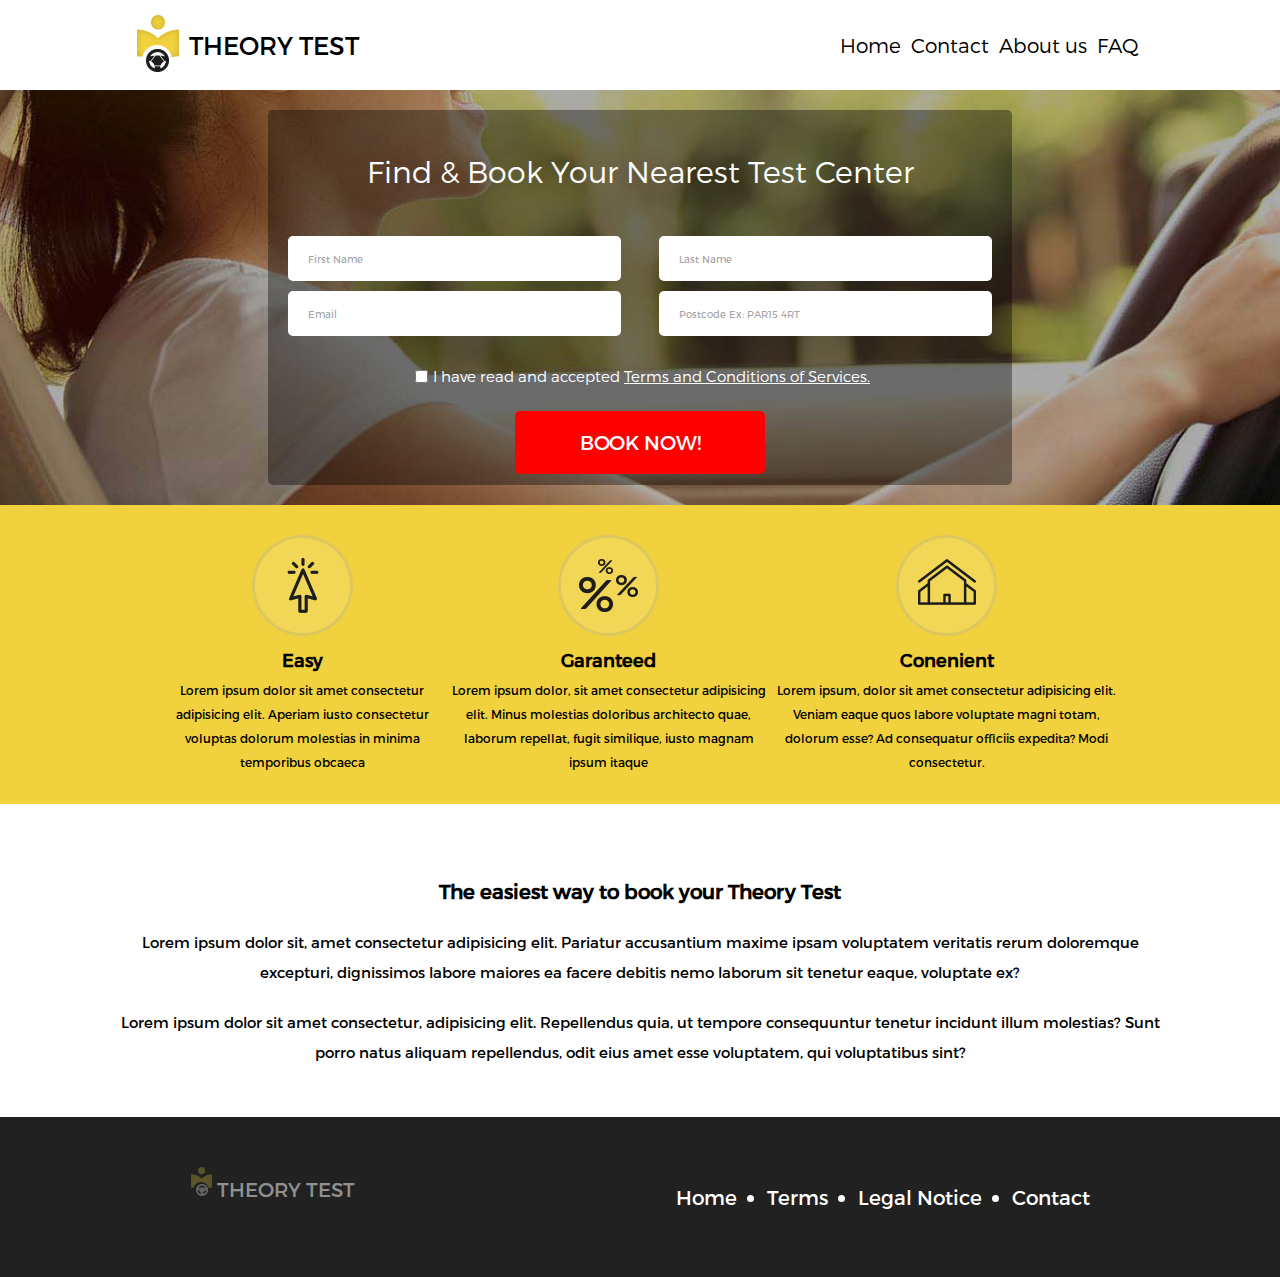
<file: index.html>
<!DOCTYPE html>
<html lang="fr">
<head>
    <meta charset="UTF-8">
    <meta name="description" content="">
    <meta name="viewport" content="width=device-width, initial-scale=1.0">
    <title>Theory Test</title>

    <!--Normalize & Style .CSS-->
    <link rel="stylesheet" href="css/normalize.css">
    <link rel="stylesheet" href="css/style.css">

</head>

<body>

    <header>

        <div class="container">

            <a href="#">

                <img src="img/logo.png" alt="logo theory test"/>
                <span>theory test</span>

            </a>

            <nav>

                <a href="#">Home</a>
                <a href="contact.html">Contact</a>
                <a href="about.html">About us</a>
                <a href="#">FAQ</a>

            </nav>

        </div>

    </header>

    <main>

        <section id="booking-section">

            <div class="container">

                <form action="post" id="booking-form" name="booking-form">

                    <legend>Find & Book Your Nearest Test Center</legend>

                    <div class="input-flex">

                        <input type="text" name="first-name" placeholder="First Name" required>
                        <input type="text" name="last-name" placeholder="Last Name" required>
                        <input type="email" name="e-mail" placeholder="Email" required>
                        <input type="text" name="postcode" placeholder="Postcode Ex: PAR15 4RT">    
                    
                    </div>

                    <div class="checkbox-container">

                        <input type="checkbox" name="accept" id="accept-term" required>

                        <p> 
                            I have read and accepted
                            <a href="#">Terms and Conditions of Services.</a>
                        </p>

                    </div>

                    <button type="submit">book now!</button>
                    

                </form>
            
            </div>    

        </section><!--End of booking form-->

        <section id="guaranteed">

            <div class="container">

                <article>

                    <img src="img/picto1.png" alt="easy">
                    <h2>Easy</h2>
                    <p>Lorem ipsum dolor sit amet consectetur adipisicing elit. Aperiam iusto consectetur voluptas dolorum molestias in minima temporibus obcaeca</p>

                </article>

                <article>

                    <img src="img/picto2.png" alt="garanteed">
                    <h2>Garanteed</h2>        
                    <p>Lorem ipsum dolor, sit amet consectetur adipisicing elit. Minus molestias doloribus architecto quae, laborum repellat, fugit similique, iusto magnam ipsum itaque</p>

                </article>

                <article>

                    <img src="img/picto3.png" alt="convenient">
                    <h2>Conenient</h2>
                    <p>Lorem ipsum, dolor sit amet consectetur adipisicing elit. Veniam eaque quos labore voluptate magni totam, dolorum esse? Ad consequatur officiis expedita? Modi consectetur.</p>

                </article>

            </div>

        </section><!--End of garanteed section-->

        <section id="easiest">

            <div class="container">

                <h2>The easiest way to book your Theory Test</h2>

                <p>Lorem ipsum dolor sit, amet consectetur adipisicing elit. Pariatur accusantium maxime ipsam voluptatem veritatis rerum doloremque excepturi, dignissimos labore maiores ea facere debitis nemo laborum sit tenetur eaque, voluptate ex?</p>
                <br>
                <p>Lorem ipsum dolor sit amet consectetur, adipisicing elit. Repellendus quia, ut tempore consequuntur tenetur incidunt illum molestias? Sunt porro natus aliquam repellendus, odit eius amet esse voluptatem, qui voluptatibus sint?</p>

            </div>

        </section><!-- End of easiest section-->

    </main>

    <footer>

        <div class="container">

            <a href="#">

                <img src="img/logo-footer.png" alt="logo theory test">
                <span>theory test</span>

            </a>

            <nav>

                <ul>

                        <a href="#">Home</a>
                    <li><a href="#">Terms</a></li>
                    <li><a href="#">Legal Notice</a></li>
                    <li><a href="contact.html">Contact</a></li>
                    
                </ul>

            </nav>

        </div>

    </footer>

</body>
</html>
</file>
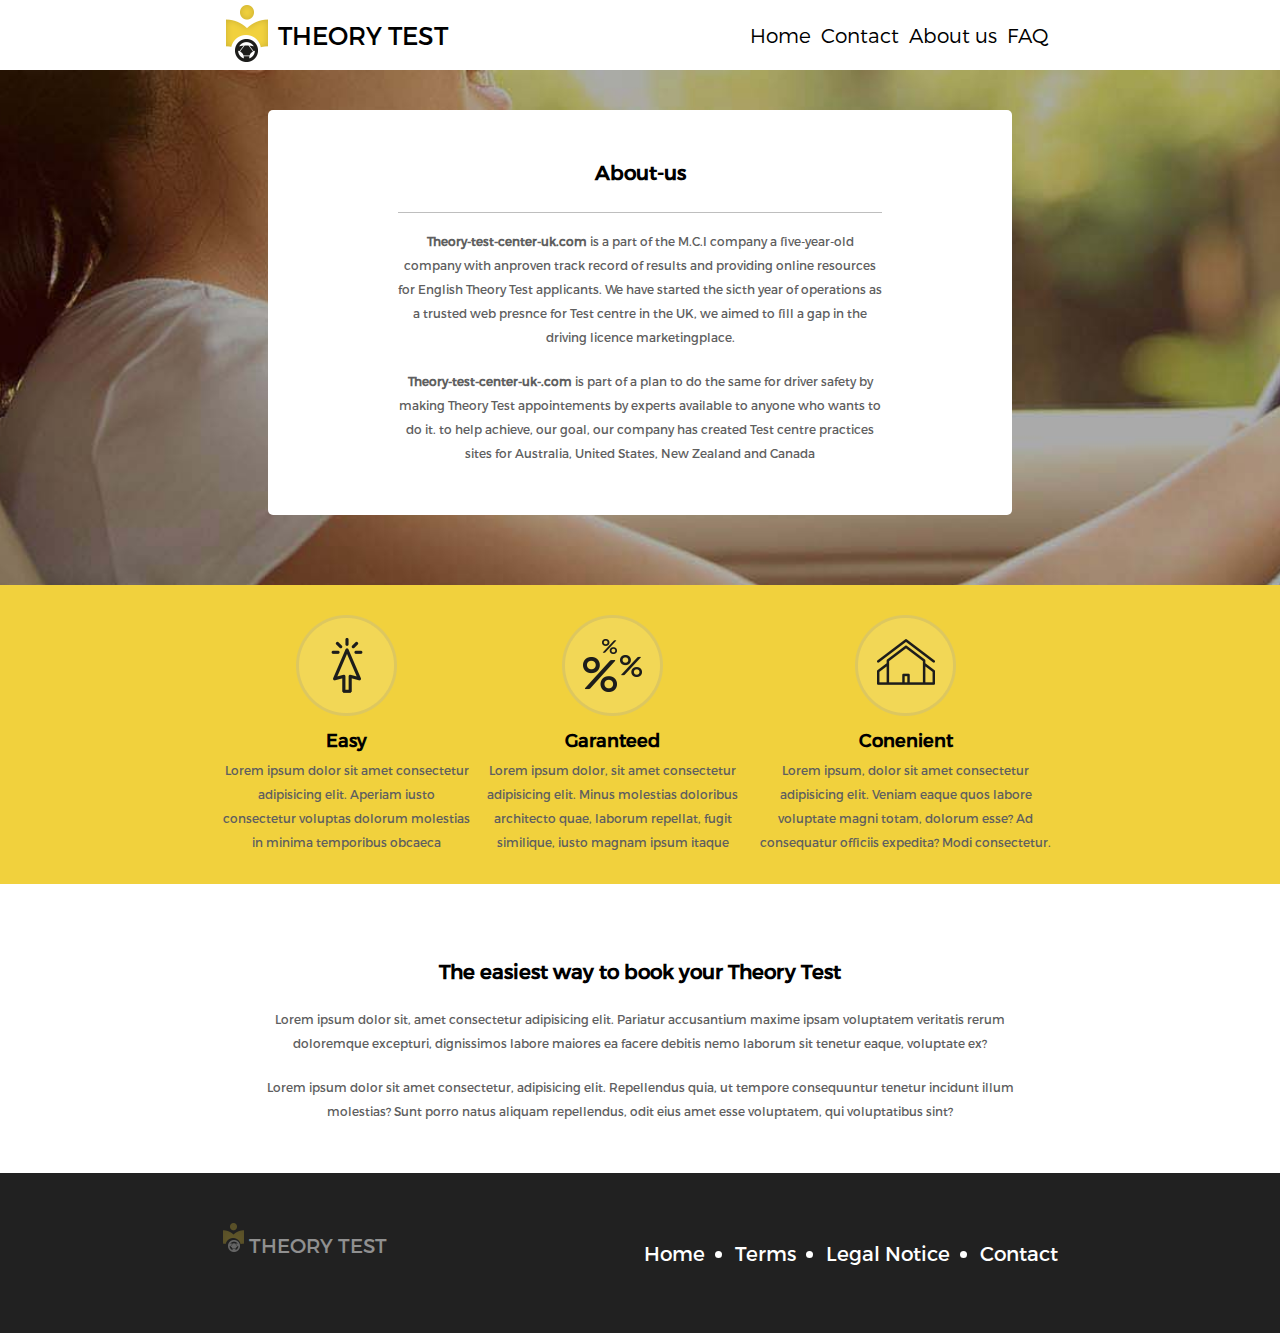
<file: about.html>
<!DOCTYPE html>
<html lang="fr">

<head>
    <meta charset="UTF-8">
    <meta name="description" content="">
    <meta name="viewport" content="width=device-width, initial-scale=1.0">
    <title>Theory Test - About-us</title>

    <!--Normalize & Style .CSS-->
    <link rel="stylesheet" href="css/normalize.css">
    <link rel="stylesheet" href="css/about.css">

</head>

<body>

    <header>

        <div class="container">

            <a href="#">

                <img src="img/logo.png" alt="logo theory test" />
                <span>theory test</span>

            </a>

            <nav>

                <a href="index.html">Home</a>
                <a href="contact.html">Contact</a>
                <a href="about.html">About us</a>
                <a href="#">FAQ</a>

            </nav>

        </div>

    </header>

    <main>

        <section id="about-section">

            <div class="container">

                <article id="about-us">

                    <h2>About-us</h2>

                    <p><b>Theory-test-center-uk.com</b> is a part of the M.C.I company a five-year-old company with anproven track record of results and providing online resources for English Theory Test applicants. We have started the sicth year of operations
                        as a trusted web presnce for Test centre in the UK, we aimed to fill a gap in the driving licence marketingplace.</p>
                    <br>
                    <p><b>Theory-test-center-uk-.com</b> is part of a plan to do the same for driver safety by making Theory Test appointements by experts available to anyone who wants to do it. to help achieve, our goal, our company has created Test centre
                        practices sites for Australia, United States, New Zealand and Canada</p>

                </article>

            </div>

        </section>
        <!--End of booking form-->

        <section id="guaranteed">

            <div class="container">

                <article>

                    <img src="img/picto1.png" alt="easy">
                    <h2>Easy</h2>
                    <p>Lorem ipsum dolor sit amet consectetur adipisicing elit. Aperiam iusto consectetur voluptas dolorum molestias in minima temporibus obcaeca</p>

                </article>

                <article>

                    <img src="img/picto2.png" alt="garanteed">
                    <h2>Garanteed</h2>
                    <p>Lorem ipsum dolor, sit amet consectetur adipisicing elit. Minus molestias doloribus architecto quae, laborum repellat, fugit similique, iusto magnam ipsum itaque</p>

                </article>

                <article>

                    <img src="img/picto3.png" alt="convenient">
                    <h2>Conenient</h2>
                    <p>Lorem ipsum, dolor sit amet consectetur adipisicing elit. Veniam eaque quos labore voluptate magni totam, dolorum esse? Ad consequatur officiis expedita? Modi consectetur.</p>

                </article>

            </div>

        </section>
        <!--End of garanteed section-->

        <section id="easiest">

            <div class="container">

                <h2>The easiest way to book your Theory Test</h2>

                <p>Lorem ipsum dolor sit, amet consectetur adipisicing elit. Pariatur accusantium maxime ipsam voluptatem veritatis rerum doloremque excepturi, dignissimos labore maiores ea facere debitis nemo laborum sit tenetur eaque, voluptate ex?</p>
                <br>
                <p>Lorem ipsum dolor sit amet consectetur, adipisicing elit. Repellendus quia, ut tempore consequuntur tenetur incidunt illum molestias? Sunt porro natus aliquam repellendus, odit eius amet esse voluptatem, qui voluptatibus sint?</p>

            </div>

        </section>
        <!-- End of easiest section-->

    </main>

    <footer>

        <div class="container">

            <a href="#">

                <img src="img/logo-footer.png" alt="logo theory test">
                <span>theory test</span>

            </a>

            <nav>

                <ul>

                    <a href="#">Home</a>
                    <li><a href="#">Terms</a></li>
                    <li><a href="#">Legal Notice</a></li>
                    <li><a href="contact.html">Contact</a></li>

                </ul>

            </nav>

        </div>

    </footer>

</body>

</html>
</file>
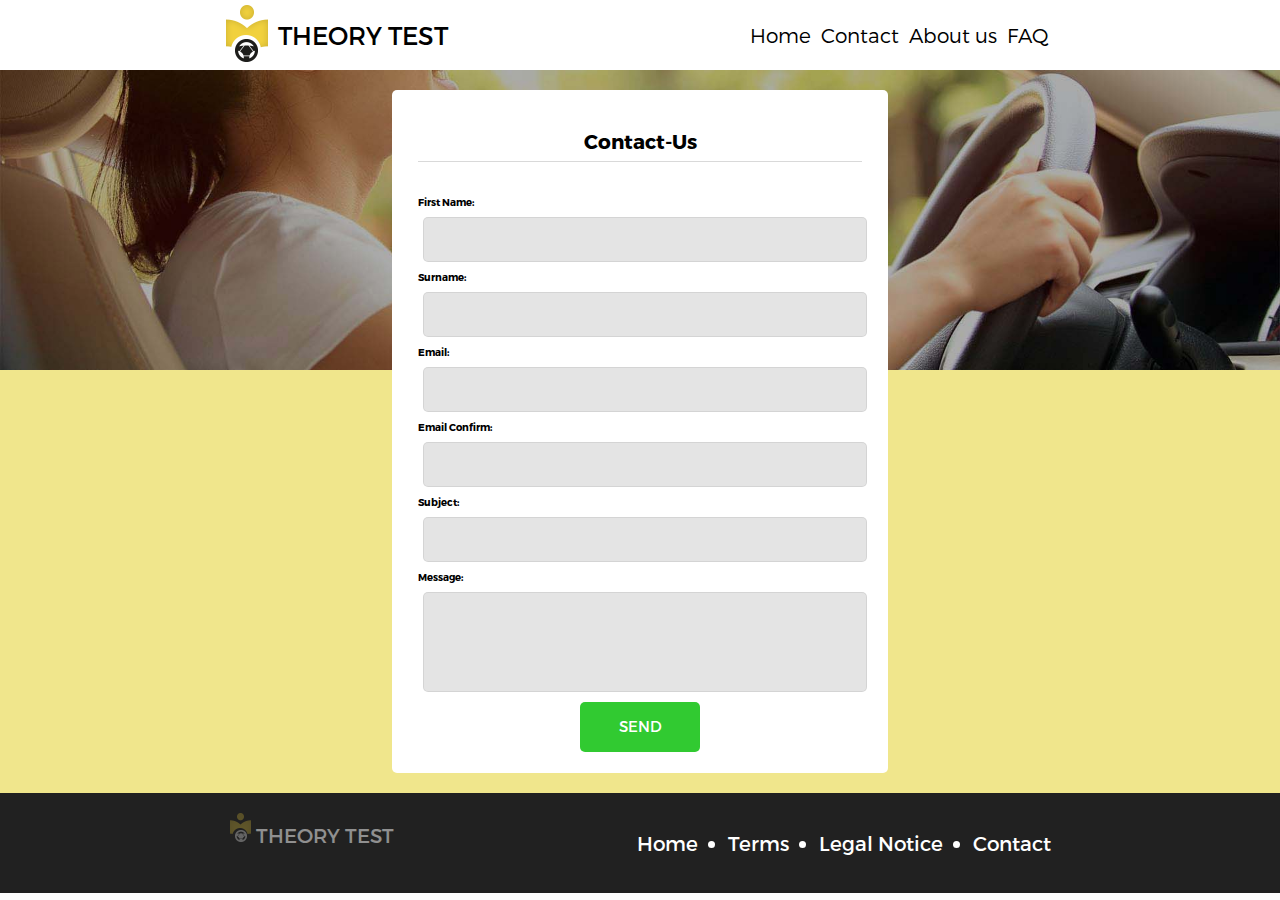
<file: contact.html>
<!DOCTYPE html>
<html lang="en">
<head>
    <meta charset="UTF-8">
    <meta name="description" content="">
    <meta name="viewport" content="width=device-width, initial-scale=1.0">
    <title>Theory test - contact us</title>

    <!--Styles.css-->
    <link rel="stylesheet" href="css/normalize.css">
    <link rel="stylesheet" href="css/contact.css">

</head>
<body>

     <header>

        <div class="container">

            <a href="#">

                <img src="img/logo.png" alt="logo theory test"/>
                <span>theory test</span>

            </a>

            <nav>

                <a href="index.html">Home</a>
                <a href="contact.html">Contact</a>
                <a href="about.html">About us</a>
                <a href="#">FAQ</a>

            </nav>

        </div>

    </header>

    <main>

        <section id="booking-section">

            <div class="container">

                <form action="post" id="booking-form" name="booking-form">

                    <legend>Contact-Us</legend>

                    <div class="input-flex">

                        <label for="first-name">First Name:</label>
                        <input type="text" name="first-name" required>

                        <label for="surname">Surname:</label>
                        <input type="text" name="last-name" required>

                        <laber for="e-mail">Email:</laber>
                        <input type="email" name="e-mail" required>

                        <label for="confirm">Email Confirm:</label>
                        <input type="email" name="confirm-email" required>

                        <label for="subject">Subject:</label>
                        <input type="text" name="postcode">    
                    
                        <label for="message">Message:</label>
                        <textarea name="message" id="mesage" cols="30" rows="10"></textarea>

                        <button type="submit">send</button>

                    </div>
                    
                </form>
            
            </div>    

        </section><!--End of booking form-->

        <section id="guaranteed">

            <div class="container">

                
            </div>

        </section><!--End of garanteed section-->

        <section id="easiest">


        </section><!-- End of easiest section-->

    </main>

    <footer>

        <div class="container">

            <a href="#">

                <img src="img/logo-footer.png" alt="logo theory test">
                <span>theory test</span>

            </a>

            <nav>

                <ul>

                        <a href="#">Home</a>
                    <li><a href="#">Terms</a></li>
                    <li><a href="#">Legal Notice</a></li>
                    <li><a href="contact.html">Contact</a></li>
                    
                </ul>

            </nav>

        </div>

    </footer>

</body>

</html>
</file>
<file: css/style.css>
*{
  box-sizing: border-box;  
}

html {

    font-size: 62.5%; /*1rem = 10px*/

}

body {

    margin: 0 auto;
    text-align: center;
    font-family: "monterrat-regular";
    line-height: 2;

}

h2 {
    font-size: 3rem;
}

p {
    font-size: 2rem;
    margin: 0;
}


@font-face{
    src:url(../fonts/Montserrat-Black.otf);
    font-family: "montserrat-black";
}
@font-face{
    src:url(../fonts/Montserrat-Regular.otf);
    font-family: "monterrat-regular";
}
@font-face{
    src:url(../fonts/Montserrat-Light.otf);
    font-family: "monterrat-light";
}


                /*header*/

header .container{

    display: flex;
    flex-direction: column;
    align-items: center;
    justify-content: space-around;
    margin: 10px 0px;
    width: 100%;

}

header .container a {

    text-decoration: none;
    color: black;

}

header .container a img {

    margin-right: 10px;

}

header .container > a {

    display: flex;
    flex-direction: column;
    align-items: center;/*centers the logo and the text in header*/

}

header .container > a span {

    font-family: "monterrat-regular";
    text-transform: uppercase;
    font-size: 2.5rem;
    margin: 10px auto;
    
}

    /*Nav*/

header .container nav {

    width: 40%;
    display: flex;
    flex-direction: column;

}

header .container nav a {

    font-family: "monterrat-light";
    font-size: 2rem;
    margin: 10px 5px;

}

                /*Booking section*/

#booking-section .container {

    background-image: url(../img/bg.jpg);
    background-size: cover;
    background-position-x: 30%;
    padding:  20px;

}

#booking-form {

    background-color: rgba(0, 0, 0, 0.37);
    width: 100%;
    border-radius: 5px;
    margin: 0px auto;
    padding: 1px;

}

legend {

    font-size: 3rem;
    color: white;
    font-family: "monterrat-light";
    margin: 30px auto;

}

.input-flex {

    display: flex;
    flex-wrap: wrap;
    justify-content: space-around;

}

input {

    width: 80%;
    margin: 5px;
    padding-left: 20px;
    height: 45px;
    border-radius: 5px;
    border: none;
}

::placeholder {

    color: rgba(0, 0, 0, 0.37);

}


.checkbox-container {

    width: 80%;
    margin: 20px auto;

}

.checkbox-container p, .checkbox-container a {

    color: white;
    font-size: 1.5rem;
    font-family: "monterrat-light";

}

input[type="checkbox"]{

    width: initial;
    height: initial;

}

button{

    display: block;
    color: white;
    background-color: red;
    border-style: none;
    border-radius: 5px;
    font-family: "monterrat-regular";
    font-size: 2rem;
    text-transform: uppercase;
    width: 250px;
    padding: 20px;
    margin: 10px auto;
    

}

                /*Section Guaranteed*/

#guaranteed{

    background-color: #f1d13d;

}

#guaranteed .container{

    width: 90%;
    padding: 50px;
    margin: 0 auto;

}


                /*Section Easiest*/

#easiest .container {

    width: 90%;
    padding: 50px;
    margin: 0 auto;

}

                /*FOOTER*/

footer{

    background-color:  #212121;
    

}

footer .container {

    width: 100%;
    padding: 50px;
    margin: 0 auto;

}

footer .container > a span {

    color: rgba(255, 255, 255, 0.507);
    text-transform: uppercase;
    font-family: "monterrat-regular";

}

footer .container a {

    color: white;
    text-decoration: none;
    font-size: 2rem;

}

footer .container li {

    color: white;
    font-size: 2rem;

}

                /*Tablet min-width=768px*/

@media screen and (min-width: 768px ) {


    footer .container{

        display: flex;
        justify-content: space-around;

    }

    footer .container ul{

        display: flex;
        justify-content: space-around;

    }

    li {
        margin-left: 30px;
    }

}

                /*Desktop min-width=1025*/

@media screen and ( min-width: 1025px ) {

    h2 {
        font-size: 2rem;
    }

    p {
        font-size: 1.5rem;
    }

        /*header*/

    header .container, header .container > a, header .container nav {

        flex-direction: row;

    }

    header .container {

       justify-content: space-around;

    }

    header .container nav {

        justify-content: flex-end;

    }

    header .container nav a:hover {

        padding: 5px;
        width: 100px;
        border-radius: 5px;
        color: white;
        background-color: #ff9d00;
        transition: all 0.3s linear 0s

    }

        /*Booking Section*/

    #booking-section .container form{
        max-width: 60% 
    }
    
    
    input {

        width: 45%;

    }

    .checkbox-container {

        display: flex;
        flex-direction: row;
        justify-content: center;
        align-items: center;

        
    }

                    /*Section Guaranteed*/


    #guaranteed .container {

        display: flex;
        justify-content: space-around;
        width: 80%;
        padding: 30px;

    }

    #guaranteed .container article h2 {

        font-size: 1.8rem;
        margin: 0;

    }

    #guaranteed .container article p {

        font-size: 1.2rem;
        margin: 0px;

    }

        

}
</file>
<file: css/about.css>
* {
    box-sizing: border-box;
}

html {
    font-size: 62.5%;
    /*1rem = 10px*/
}

body {
    margin: 0 auto;
    text-align: center;
    font-family: "monterrat-regular";
    line-height: 2;
}

h2 {
    font-size: 3rem;
}

p {
    font-size: 2rem;
    margin: 0;
}

@font-face {
    src: url(../fonts/Montserrat-Black.otf);
    font-family: "montserrat-black";
}

@font-face {
    src: url(../fonts/Montserrat-Regular.otf);
    font-family: "monterrat-regular";
}

@font-face {
    src: url(../fonts/Montserrat-Light.otf);
    font-family: "monterrat-light";
}


/*header*/

header .container {
    display: flex;
    flex-direction: column;
    align-items: center;
    justify-content: space-around;
    margin: 10px 0px;
    width: 100%;
}

header .container a {
    text-decoration: none;
    color: black;
}

header .container a img {
    margin-right: 10px;
}

header .container>a {
    display: flex;
    flex-direction: column;
    align-items: center;
    /*centers the logo and the text in header*/
}

header .container>a span {
    font-family: "monterrat-regular";
    text-transform: uppercase;
    font-size: 2.5rem;
    margin: 10px auto;
}


/*Nav*/

header .container nav {
    width: 40%;
    display: flex;
    flex-direction: column;
}

header .container nav a {
    font-family: "monterrat-light";
    font-size: 2rem;
    margin: 10px 5px;
}


/*About-us section*/

#about-section .container {
    background-image: url(../img/bg.jpg);
    background-size: cover;
    background-position-x: 30%;
    padding: 20px;
}

#booking-form {
    background-color: rgba(0, 0, 0, 0.37);
    width: 100%;
    border-radius: 5px;
    margin: 0px auto;
    padding: 1px;
}

legend {
    font-size: 3rem;
    color: white;
    font-family: "monterrat-light";
    margin: 30px auto;
}

.input-flex {
    display: flex;
    flex-wrap: wrap;
    justify-content: space-around;
}

input {
    width: 80%;
    margin: 5px;
    padding-left: 20px;
    height: 45px;
    border-radius: 5px;
    border: none;
}

 ::placeholder {
    color: rgba(0, 0, 0, 0.37);
}

.checkbox-container {
    width: 80%;
    margin: 20px auto;
}

.checkbox-container p,
.checkbox-container a {
    color: white;
    font-size: 1.5rem;
    font-family: "monterrat-light";
}

input[type="checkbox"] {
    width: initial;
    height: initial;
}

button {
    display: block;
    color: white;
    background-color: red;
    border-style: none;
    border-radius: 5px;
    font-family: "monterrat-regular";
    font-size: 2rem;
    text-transform: uppercase;
    width: 250px;
    padding: 20px;
    margin: 10px auto;
}


/*Section Guaranteed*/

#guaranteed {
    background-color: #f1d13d;
}

#guaranteed .container {
    width: 90%;
    padding: 50px;
    margin: 0 auto;
}


/*Section Easiest*/

#easiest .container {
    width: 90%;
    padding: 50px;
    margin: 0 auto;
}


/*FOOTER*/

footer {
    background-color: #212121;
}

footer .container {
    width: 90%;
    padding: 50px;
    margin: 0 auto;
}

footer .container>a span {
    color: rgba(255, 255, 255, 0.507);
    text-transform: uppercase;
    font-family: "monterrat-regular";
}

footer .container a {
    color: white;
    text-decoration: none;
    font-size: 2rem;
}

footer .container li {
    color: white;
    font-size: 2rem;
}


/*Tablet min-width=768px*/

@media screen and (min-width: 768px) {
    footer .container {
        display: flex;
        justify-content: space-around;
    }
    footer .container ul {
        display: flex;
        justify-content: space-around;
    }
    li {
        margin-left: 30px;
    }
}


/*Desktop min-width=1025*/

@media screen and ( min-width: 1025px) {

    h2 {
        font-size: 2rem;
    }
    
    p {
        font-size: 1.2rem;
        color: rgb(95, 95, 95);
    }

    /*header*/

    header .container,
    header .container>a,
    header .container nav {
        flex-direction: row;
    }
    header .container {
        justify-content: space-around;
        max-width: 80%;
        margin: 0 auto;
    }
    header .container nav {
        justify-content: flex-end;
    }
    header .container nav a:hover {
        padding: 5px;
        width: 100px;
        border-radius: 5px;
        color: white;
        background-color: #ff9d00;
        transition: all 0.3s linear 0s
    }

    /*About us Section*/

    #about-section .container {
        max-width: 100%;
    }

    #about-us h2 {
        border-bottom: 1px solid rgb(190, 190, 190);
        padding: 20px;
    }

    #about-us {
        background-color: white;
        width: 60%;
        padding: 5px 130px 50px;
        border-radius: 5px;
        text-align: center;
        margin: 20px auto 50px;
    }

    /*Section Guaranteed*/

    #guaranteed .container {
        display: flex;
        justify-content: space-around;
        width: 70%;
        padding: 30px;
    }
    #guaranteed .container article h2 {
        font-size: 1.8rem;
        margin: 0;
    }
    #guaranteed .container article p {
        font-size: 1.2rem;
        margin: 0px;
    }

    /*Section Easiest*/

    #easiest .container {

        width: 70%;
        padding: 50px;
        margin: 0 auto;

    }
}
</file>
<file: css/contact.css>
* {
    box-sizing: border-box;
}

html {
    font-size: 62.5%;
}

body {

    margin: 0 auto;
    text-align: center;
    font-family: "monterrat-regular";
    line-height: 2;

}

@font-face{
    src:url(../fonts/Montserrat-Black.otf);
    font-family: "montserrat-black";
}
@font-face{
    src:url(../fonts/Montserrat-Regular.otf);
    font-family: "monterrat-regular";
}
@font-face{
    src:url(../fonts/Montserrat-Light.otf);
    font-family: "monterrat-light";
}
@font-face{
    src:url(../fonts/Montserrat-Bold.otf);
    font-family: "monterrat-bold";
}


                /*header*/

header .container{

    display: flex;
    flex-direction: column;
    align-items: center;
    justify-content: space-around;
    margin: 10px 0px;
    width: 100%;

}

header .container a {

    text-decoration: none;
    color: black;

}

header .container a img {

    margin-right: 10px;

}

header .container > a {

    display: flex;
    flex-direction: column;
    align-items: center;/*centers the logo and the text in header*/

}

header .container > a span {

    font-family: "monterrat-regular";
    text-transform: uppercase;
    font-size: 2.5rem;
    margin: 10px auto;
    
}

    /*Nav*/

header .container nav {

    width: 40%;
    display: flex;
    flex-direction: column;

}

header .container nav a {

    font-family: "monterrat-light";
    font-size: 2rem;
    margin: 10px 5px;

}

#booking-section .container {

    background-image: url(../img/bg.jpg);
    background-repeat: no-repeat;
    background-color: khaki;
    background-position: top-center;
    background-size: 100%, 50%;
    padding:  20px;

}

#booking-form {

    display: flex;
    flex-direction: column;
    background-color:white;
    width: 80%;
    border-radius: 5px;
    margin: 0px auto;
    padding: 1px;

}

legend {

    font-size: 2rem;
    color:black;
    font-family: "monterrat-bold";
    margin: 30px auto;
    border-bottom: 1px solid rgba(179, 179, 179, 0.493);
    width: 90%;
}

.input-flex {

    display: flex;
    flex-direction: column;
    margin: 0 auto;
    width: 90%;
    text-align: left;
    font-family: "monterrat-bold";

}

input {

    text-indent: 10px;
    width:100%;
    margin: 5px;
    height: 45px;
    border-radius: 5px;
    border: 1px solid rgba(169, 169, 169, 0.267);
    background-color: rgba(141, 141, 141, 0.24);
}

textarea {
    
    padding-top: 10px;
    text-indent: 10px;
    width: 100%;
    margin: 5px;
    height: 100px;
    border-radius: 5px;
    border: 1px solid rgba(169, 169, 169, 0.267);
    background-color: rgba(141, 141, 141, 0.24);
    resize: none;
    
}

button[type=submit] {

    color: white;
    background-color: rgb(49, 202, 49);
    font-size: 1.5rem;
    text-transform: uppercase;
    font-family:  "monterrat-regular";
    height: 50px;
    width: 120px;
    margin: 0 auto;
    border-style:none;
    border-radius: 5px;
    margin: 5px auto 20px;
}

                /*FOOTER*/

footer{

    background-color:  #212121;
    

}

footer .container {

    width: 90%;
    padding: 50px;
    margin: 0 auto;

}

footer .container > a span {

    color: rgba(255, 255, 255, 0.507);
    text-transform: uppercase;
    font-family: "monterrat-regular";

}

footer .container a {

    color: white;
    text-decoration: none;
    font-size: 2rem;

}

footer .container li {

    color: white;
    font-size: 2rem;

}

                /*Tablet min-width=768px*/

@media screen and (min-width: 768px ) {


    footer .container{

        display: flex;
        justify-content: space-around;

    }

    footer .container ul{

        display: flex;
        justify-content: space-around;

    }

    li {
        margin-left: 30px;
    }

}

                /*Desktop min-width=1025*/


@media screen and ( min-width: 1025px ) {

    h2 {
        font-size: 2rem;
    }

    p {
        font-size: 1.5rem;
    }

        /*header*/

    header .container, header .container > a, header .container nav {

        flex-direction: row;

    }

    header .container {

       justify-content: space-around;
       max-width: 80%;
       margin: 0 auto;

    }

    header .container nav {

        justify-content: flex-end;

    }

    header .container nav a:hover {

        padding: 5px;
        width: 100px;
        border-radius: 5px;
        color: white;
        background-color: #ff9d00;
        transition: all 0.3s linear 0s

    }

        /*Main*/
    
    #booking-section .container form{
        max-width: 40% 
    }

        /*FOOTER*/
     
    footer .container {

        max-width: 80%;
        padding: 20px 0;

    }    

}
</file>
